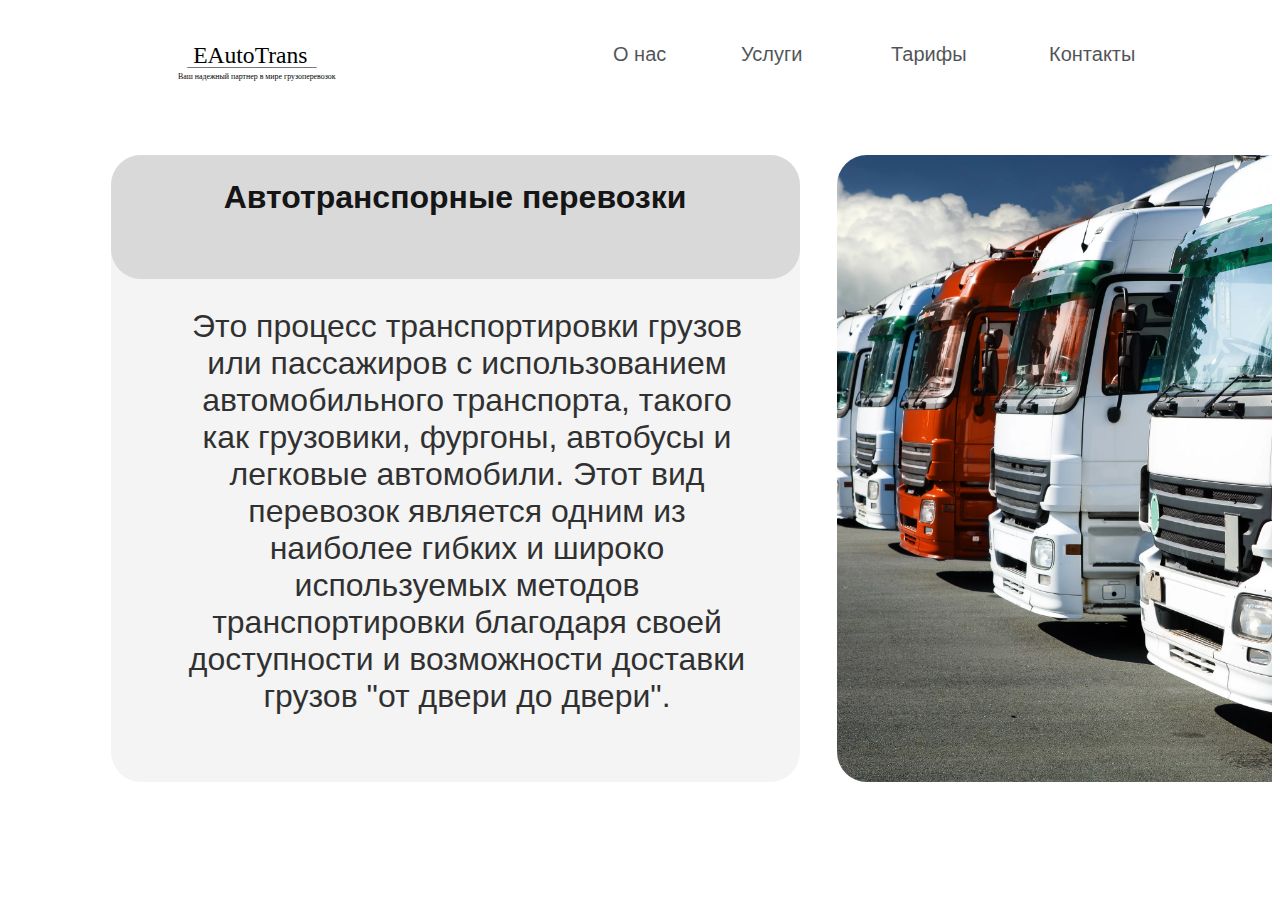
<file: auto.html>
<!DOCTYPE html>
<html lang="en">
<head>
    <meta charset="UTF-8">
    <meta name="viewport" content="width=device-width, initial-scale=1.0">
    <link rel="stylesheet" href="auto.css">
    <title>Document</title>
</head>
<body>
    <div class="frame-3">
        <a class="div" href="index.html">О нас</a>
        <a class="div2" href="index.html">Тарифы</a>
        <a class="div3" href="index.html">Контакты</a>
        <a class="div4" href="index.html">Услуги</a>
        <div class="rectangle-2"></div>
        <div class="div5">
          Это процесс транспортировки грузов или пассажиров с использованием
          автомобильного транспорта, такого как грузовики, фургоны, автобусы и
          легковые автомобили. Этот вид перевозок является одним из наиболее гибких и
          широко используемых методов транспортировки благодаря своей доступности и
          возможности доставки грузов &quot;от двери до двери&quot;.
        </div>
        <img class="logo-svg" src="img/logo.svg" />
        <div class="rectangle-1"></div>
        <div class="div6">Автотранспорные перевозки</div>
        <img class="perevoz" src="img/perevoz.webp" />
      </div>
</body>
</html>
</file>
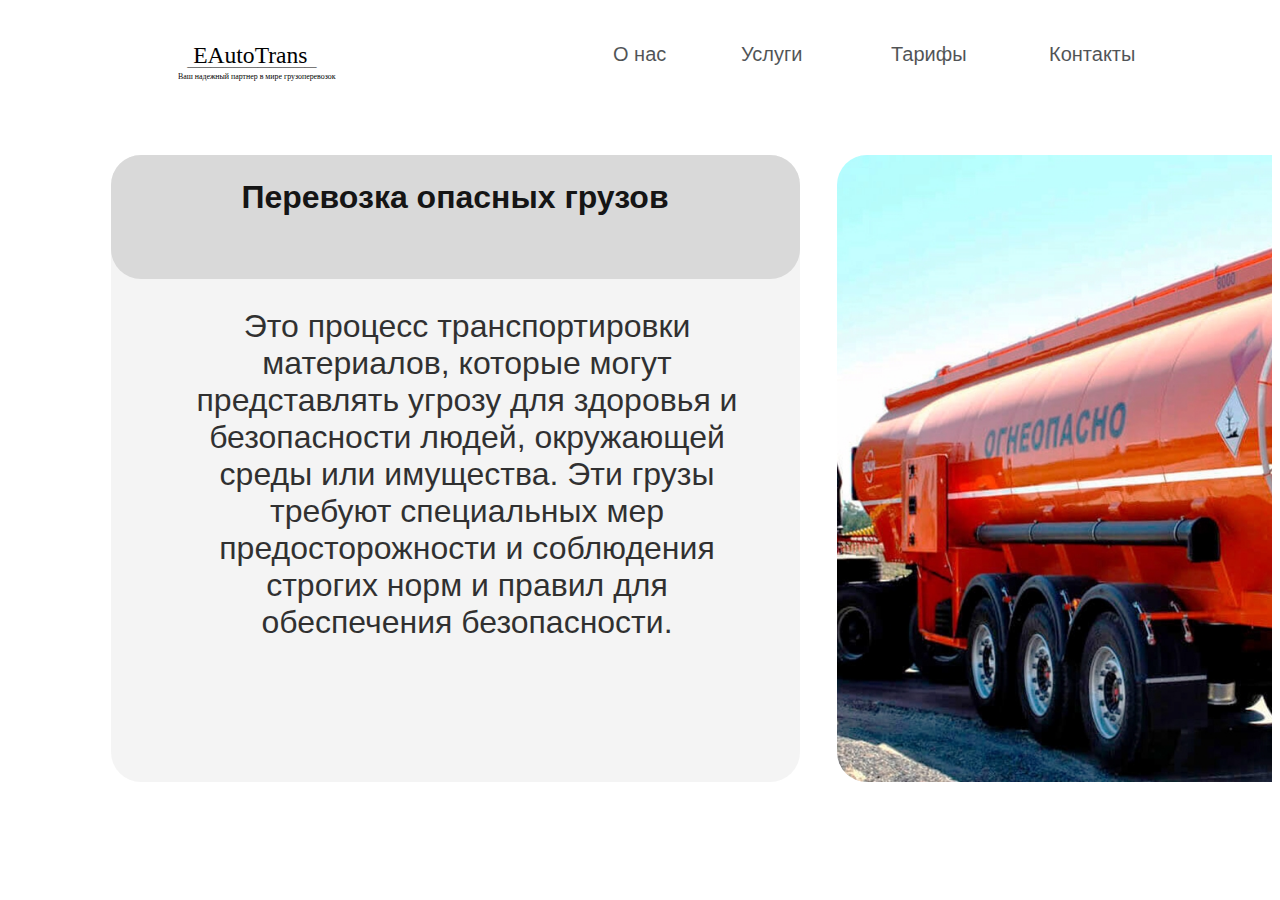
<file: danger.html>
<!DOCTYPE html>
<html lang="en">
<head>
    <meta charset="UTF-8">
    <meta name="viewport" content="width=device-width, initial-scale=1.0">
    <link rel="stylesheet" href="danger.css">
    <title>Document</title>
</head>
<body>
    <div class="frame-4">
        <a class="div" href="index.html">О нас</a>
        <a class="div2" href="index.html">Тарифы</a>
        <a class="div3" href="index.html">Контакты</a>
        <a class="div4" href="index.html">Услуги</a>
        <div class="rectangle-2"></div>
        <div class="div5">
          Это процесс транспортировки материалов, которые могут представлять угрозу
          для здоровья и безопасности людей, окружающей среды или имущества. Эти грузы
          требуют специальных мер предосторожности и соблюдения строгих норм и правил
          для обеспечения безопасности.
        </div>
        <img class="logo-svg" src="img/logo.svg" />
        <div class="rectangle-1"></div>
        <div class="div6">Перевозка опасных грузов</div>
        <img class="danger" src="img/danger.jpg" />
      </div>
      
</body>
</html>
</file>
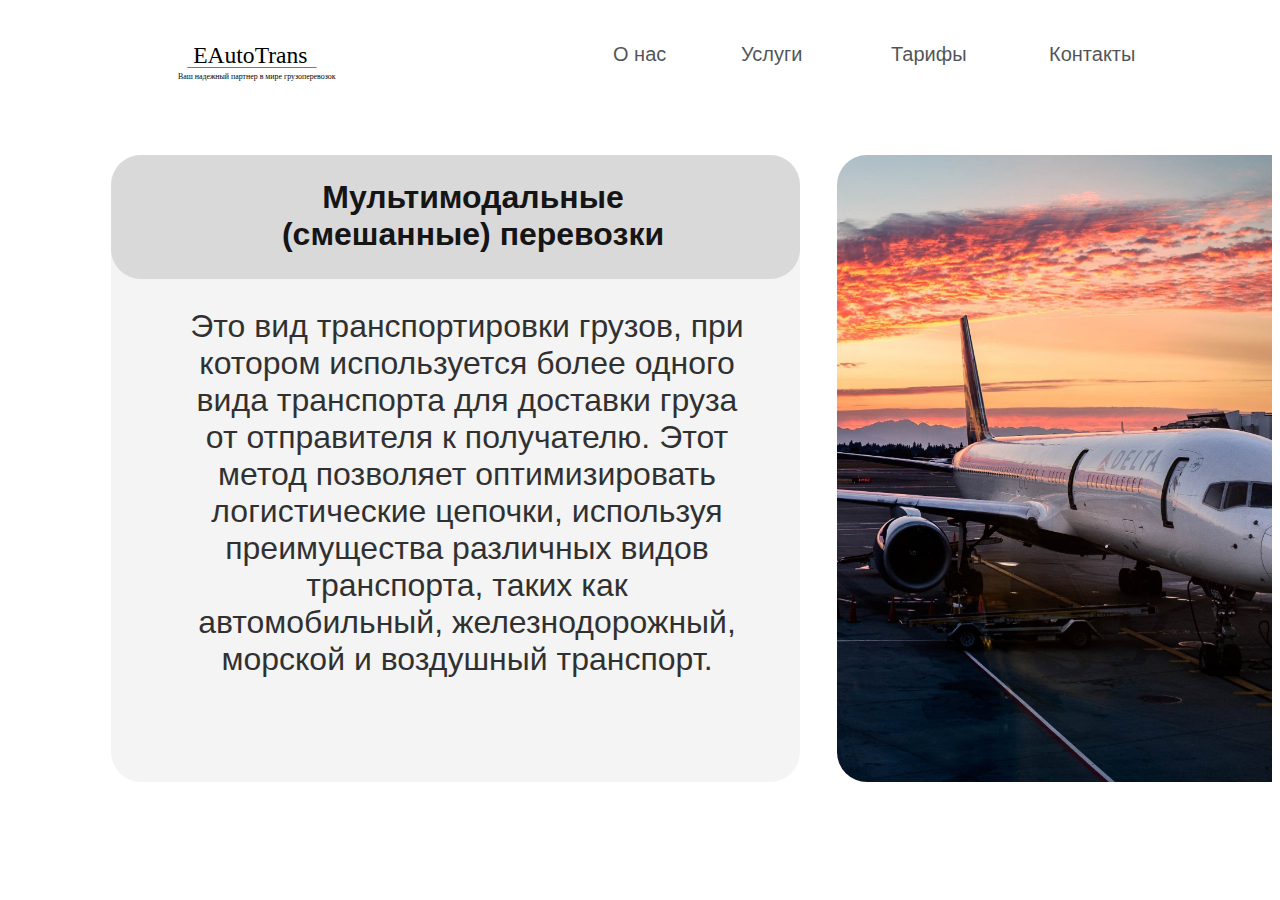
<file: multi.html>
<!DOCTYPE html>
<html lang="en">
<head>
    <meta charset="UTF-8">
    <meta name="viewport" content="width=device-width, initial-scale=1.0">
    <link rel="stylesheet" href="multicss.css">
    <title>Document</title>
</head>
<body>
    <div class="frame-1">
        <a class="div" href="index.html">О нас</a>
        <a class="div2" href="index.html">Тарифы</a>
        <a class="div3" href="index.html">Контакты</a>
        <a class="div4" href="index.html">Услуги</a>
        <div class="rectangle-2"></div>
        <div class="div5">
          Это вид транспортировки грузов, при котором используется более одного вида
          транспорта для доставки груза от отправителя к получателю. Этот метод
          позволяет оптимизировать логистические цепочки, используя преимущества
          различных видов транспорта, таких как автомобильный, железнодорожный,
          морской и воздушный транспорт.
        </div>
        <img class="logo-svg" src="img\logo.svg" />
        <div class="rectangle-1"></div>
        <div class="div6">
          Мультимодальные
          <br />
          (смешанные) перевозки
        </div>
        <img class="multimod" src="img\multimod.jpg" />
      </div>
      
</body>
</html>
</file>
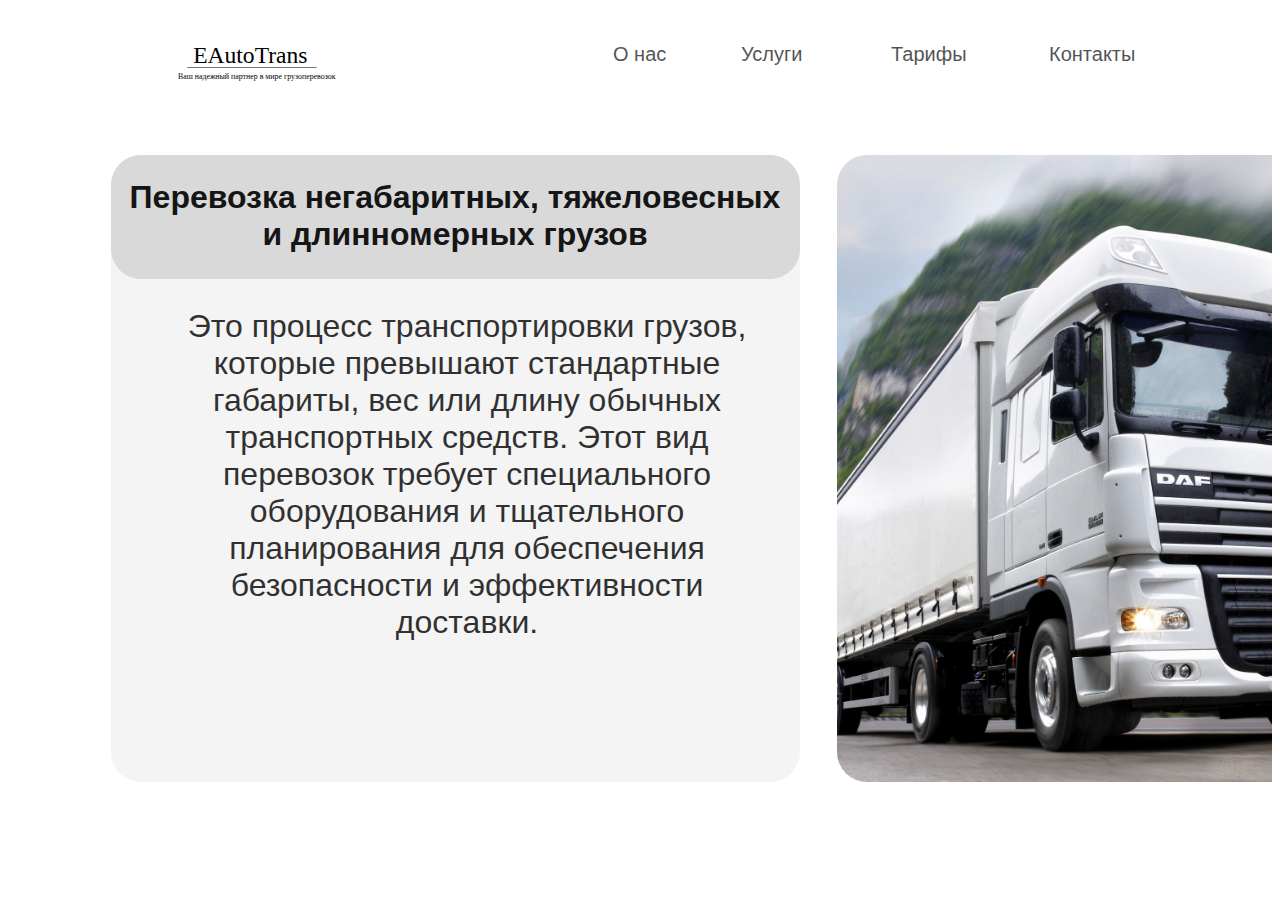
<file: negabar.html>
<!DOCTYPE html>
<html lang="en">
<head>
    <meta charset="UTF-8">
    <meta name="viewport" content="width=device-width, initial-scale=1.0">
    <link rel="stylesheet" href="negabar.css">
    <title>Document</title>
</head>
<body>
    <div class="frame-2">
        <a class="div" href="index.html">О нас</a>
        <a class="div2" href="index.html">Тарифы</a>
        <a class="div3" href="index.html">Контакты</a>
        <a class="div4" href="index.html">Услуги</a>
        <div class="rectangle-2"></div>
        <div class="div5">
          Это процесс транспортировки грузов, которые превышают стандартные габариты,
          вес или длину обычных транспортных средств. Этот вид перевозок требует
          специального оборудования и тщательного планирования для обеспечения
          безопасности и эффективности доставки.
        </div>
        <img class="logo-svg" src="img/logo.svg" />
        <div class="rectangle-1"></div>
        <div class="div6">
          Перевозка негабаритных, тяжеловесных и длинномерных грузов
        </div>
        <img class="negabarit" src="img/negabarit.jpg" />
      </div>
      
</body>
</html>
</file>
<file: auto.css>
a{
  text-decoration: none;
}
.frame-3,
.frame-3 * {
  box-sizing: border-box;
}
.frame-3 {
  background: #ffffff;
  height: 842px;
  position: relative;
  overflow: hidden;
}
.div {
  color: #161a1d;
  text-align: left;
  font-family: "AlbertSans-Regular", sans-serif;
  font-size: 20px;
  font-weight: 400;
  opacity: 0.75;
  position: absolute;
  left: 605px;
  top: 35px;
  width: 97px;
  height: 43px;
}
.div2 {
  color: #161a1d;
  text-align: left;
  font-family: "AlbertSans-Regular", sans-serif;
  font-size: 20px;
  font-weight: 400;
  opacity: 0.75;
  position: absolute;
  left: 883px;
  top: 35px;
  width: 127px;
  height: 43px;
}
.div3 {
  color: #161a1d;
  text-align: left;
  font-family: "AlbertSans-Regular", sans-serif;
  font-size: 20px;
  font-weight: 400;
  opacity: 0.75;
  position: absolute;
  left: 1041px;
  top: 35px;
  width: 292px;
  height: 43px;
}
.div4 {
  color: #161a1d;
  text-align: left;
  font-family: "AlbertSans-Regular", sans-serif;
  font-size: 20px;
  font-weight: 400;
  opacity: 0.75;
  position: absolute;
  left: 733px;
  top: 35px;
  width: 119px;
  height: 43px;
}
.rectangle-2 {
  background: rgba(217, 217, 217, 0.28);
  border-radius: 30px;
  width: 689px;
  height: 627px;
  position: absolute;
  left: 103px;
  top: 147px;
}
.div5 {
  color: #000000;
  text-align: center;
  font-family: "AlbertSans-Regular", sans-serif;
  font-size: 32px;
  font-weight: 400;
  opacity: 0.8;
  position: absolute;
  left: 172px;
  top: 300px;
  width: 574px;
  height: 474px;
}
.logo-svg {
  width: 173px;
  height: 39px;
  position: absolute;
  left: 170px;
  top: 35px;
  object-fit: cover;
}
.rectangle-1 {
  background: #d9d9d9;
  border-radius: 30px;
  width: 689px;
  height: 124px;
  position: absolute;
  left: 103px;
  top: 147px;
}
.div6 {
  color: #000000;
  text-align: center;
  font-family: "AlbertSans-Bold", sans-serif;
  font-size: 32px;
  font-weight: 700;
  opacity: 0.9;
  position: absolute;
  left: 111px;
  top: 171px;
  width: 672px;
}
.perevoz {
  border-radius: 30px;
  width: 615px;
  height: 627px;
  position: absolute;
  left: 829px;
  top: 147px;
  object-fit: cover;
}
</file>
<file: danger.css>
a{
  text-decoration: none;
}
.frame-4,
.frame-4 * {
  box-sizing: border-box;
}
.frame-4 {
  background: #ffffff;
  height: 842px;
  position: relative;
  overflow: hidden;
}
.div {
  color: #161a1d;
  text-align: left;
  font-family: "AlbertSans-Regular", sans-serif;
  font-size: 20px;
  font-weight: 400;
  opacity: 0.75;
  position: absolute;
  left: 605px;
  top: 35px;
  width: 97px;
  height: 43px;
}
.div2 {
  color: #161a1d;
  text-align: left;
  font-family: "AlbertSans-Regular", sans-serif;
  font-size: 20px;
  font-weight: 400;
  opacity: 0.75;
  position: absolute;
  left: 883px;
  top: 35px;
  width: 127px;
  height: 43px;
}
.div3 {
  color: #161a1d;
  text-align: left;
  font-family: "AlbertSans-Regular", sans-serif;
  font-size: 20px;
  font-weight: 400;
  opacity: 0.75;
  position: absolute;
  left: 1041px;
  top: 35px;
  width: 292px;
  height: 43px;
}
.div4 {
  color: #161a1d;
  text-align: left;
  font-family: "AlbertSans-Regular", sans-serif;
  font-size: 20px;
  font-weight: 400;
  opacity: 0.75;
  position: absolute;
  left: 733px;
  top: 35px;
  width: 119px;
  height: 43px;
}
.rectangle-2 {
  background: rgba(217, 217, 217, 0.28);
  border-radius: 30px;
  width: 689px;
  height: 627px;
  position: absolute;
  left: 103px;
  top: 147px;
}
.div5 {
  color: #000000;
  text-align: center;
  font-family: "AlbertSans-Regular", sans-serif;
  font-size: 32px;
  font-weight: 400;
  opacity: 0.8;
  position: absolute;
  left: 172px;
  top: 300px;
  width: 574px;
  height: 474px;
}
.logo-svg {
  width: 173px;
  height: 39px;
  position: absolute;
  left: 170px;
  top: 35px;
  object-fit: cover;
}
.rectangle-1 {
  background: #d9d9d9;
  border-radius: 30px;
  width: 689px;
  height: 124px;
  position: absolute;
  left: 103px;
  top: 147px;
}
.div6 {
  color: #000000;
  text-align: center;
  font-family: "AlbertSans-Bold", sans-serif;
  font-size: 32px;
  font-weight: 700;
  opacity: 0.9;
  position: absolute;
  left: 111px;
  top: 171px;
  width: 672px;
}
.danger {
  border-radius: 30px;
  width: 615px;
  height: 627px;
  position: absolute;
  left: 829px;
  top: 147px;
  object-fit: cover;
}
</file>
<file: multicss.css>
a{
  text-decoration: none;
}
.frame-1,
.frame-1 * {
  box-sizing: border-box;
}
.frame-1 {
  background: #ffffff;
  height: 842px;
  position: relative;
  overflow: hidden;
}
.div {
  color: #161a1d;
  text-align: left;
  font-family: "AlbertSans-Regular", sans-serif;
  font-size: 20px;
  font-weight: 400;
  opacity: 0.75;
  position: absolute;
  left: 605px;
  top: 35px;
  width: 97px;
  height: 43px;
}
.div2 {
  color: #161a1d;
  text-align: left;
  font-family: "AlbertSans-Regular", sans-serif;
  font-size: 20px;
  font-weight: 400;
  opacity: 0.75;
  position: absolute;
  left: 883px;
  top: 35px;
  width: 127px;
  height: 43px;
}
.div3 {
  color: #161a1d;
  text-align: left;
  font-family: "AlbertSans-Regular", sans-serif;
  font-size: 20px;
  font-weight: 400;
  opacity: 0.75;
  position: absolute;
  left: 1041px;
  top: 35px;
  width: 292px;
  height: 43px;
}
.div4 {
  color: #161a1d;
  text-align: left;
  font-family: "AlbertSans-Regular", sans-serif;
  font-size: 20px;
  font-weight: 400;
  opacity: 0.75;
  position: absolute;
  left: 733px;
  top: 35px;
  width: 119px;
  height: 43px;
}
.rectangle-2 {
  background: rgba(217, 217, 217, 0.28);
  border-radius: 30px;
  width: 689px;
  height: 627px;
  position: absolute;
  left: 103px;
  top: 147px;
}
.div5 {
  color: #000000;
  text-align: center;
  font-family: "AlbertSans-Regular", sans-serif;
  font-size: 32px;
  font-weight: 400;
  opacity: 0.8;
  position: absolute;
  left: 172px;
  top: 300px;
  width: 574px;
  height: 474px;
}
.logo-svg {
  width: 173px;
  height: 39px;
  position: absolute;
  left: 170px;
  top: 35px;
  object-fit: cover;
}
.rectangle-1 {
  background: #d9d9d9;
  border-radius: 30px;
  width: 689px;
  height: 124px;
  position: absolute;
  left: 103px;
  top: 147px;
}
.div6 {
  color: #000000;
  text-align: center;
  font-family: "AlbertSans-Bold", sans-serif;
  font-size: 32px;
  font-weight: 700;
  opacity: 0.9;
  position: absolute;
  left: 206px;
  top: 171px;
  width: 518px;
}
.multimod {
  border-radius: 30px;
  width: 615px;
  height: 627px;
  position: absolute;
  left: 829px;
  top: 147px;
  object-fit: cover;
}
</file>
<file: negabar.css>
a{
  text-decoration: none;
}
.frame-2,
.frame-2 * {
  box-sizing: border-box;
}
.frame-2 {
  background: #ffffff;
  height: 842px;
  position: relative;
  overflow: hidden;
}
.div {
  color: #161a1d;
  text-align: left;
  font-family: "AlbertSans-Regular", sans-serif;
  font-size: 20px;
  font-weight: 400;
  opacity: 0.75;
  position: absolute;
  left: 605px;
  top: 35px;
  width: 97px;
  height: 43px;
}
.div2 {
  color: #161a1d;
  text-align: left;
  font-family: "AlbertSans-Regular", sans-serif;
  font-size: 20px;
  font-weight: 400;
  opacity: 0.75;
  position: absolute;
  left: 883px;
  top: 35px;
  width: 127px;
  height: 43px;
}
.div3 {
  color: #161a1d;
  text-align: left;
  font-family: "AlbertSans-Regular", sans-serif;
  font-size: 20px;
  font-weight: 400;
  opacity: 0.75;
  position: absolute;
  left: 1041px;
  top: 35px;
  width: 292px;
  height: 43px;
}
.div4 {
  color: #161a1d;
  text-align: left;
  font-family: "AlbertSans-Regular", sans-serif;
  font-size: 20px;
  font-weight: 400;
  opacity: 0.75;
  position: absolute;
  left: 733px;
  top: 35px;
  width: 119px;
  height: 43px;
}
.rectangle-2 {
  background: rgba(217, 217, 217, 0.28);
  border-radius: 30px;
  width: 689px;
  height: 627px;
  position: absolute;
  left: 103px;
  top: 147px;
}
.div5 {
  color: #000000;
  text-align: center;
  font-family: "AlbertSans-Regular", sans-serif;
  font-size: 32px;
  font-weight: 400;
  opacity: 0.8;
  position: absolute;
  left: 172px;
  top: 300px;
  width: 574px;
  height: 474px;
}
.logo-svg {
  width: 173px;
  height: 39px;
  position: absolute;
  left: 170px;
  top: 35px;
  object-fit: cover;
}
.rectangle-1 {
  background: #d9d9d9;
  border-radius: 30px;
  width: 689px;
  height: 124px;
  position: absolute;
  left: 103px;
  top: 147px;
}
.div6 {
  color: #000000;
  text-align: center;
  font-family: "AlbertSans-Bold", sans-serif;
  font-size: 32px;
  font-weight: 700;
  opacity: 0.9;
  position: absolute;
  left: 111px;
  top: 171px;
  width: 672px;
}
.negabarit {
  border-radius: 30px;
  width: 615px;
  height: 627px;
  position: absolute;
  left: 829px;
  top: 147px;
  object-fit: cover;
}
</file>
